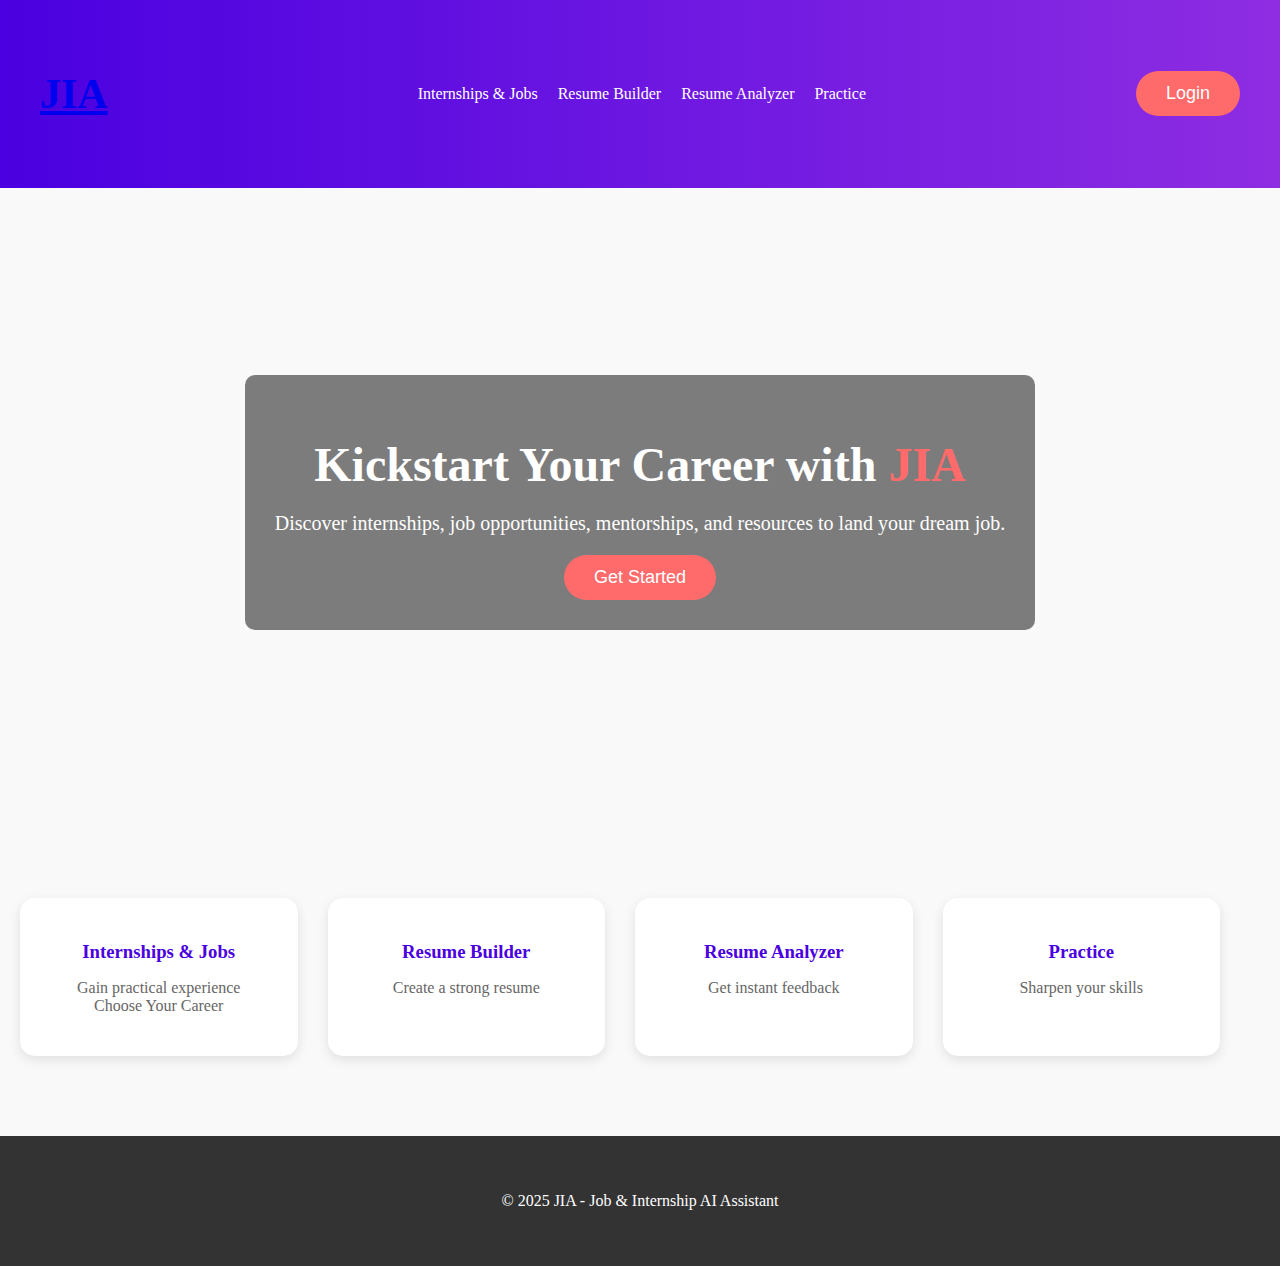
<file: index.html>
<!DOCTYPE html>
<html lang="en">
<head>
  <meta charset="UTF-8" />
  <meta name="viewport" content="width=device-width, initial-scale=1.0"/>
  <title>JIA - Job & Internship Assistant</title>
  <link rel="stylesheet" href="styles.css"/>
  <script src="https://accounts.google.com/gsi/client" async defer></script>
</head>

<body>
  <script>
    window.onload = function() {
      const authButtonsDiv = document.querySelector('.auth-buttons');
      const loggedInUser = JSON.parse(localStorage.getItem('loggedInUser'));
  
      if (loggedInUser && loggedInUser.name) {
        authButtonsDiv.innerHTML = `
          <div class="user-profile">
            <span>👤 ${loggedInUser.name}</span>
            <button onclick="logout()" class="logout-btn">Logout</button>
          </div>
        `;
      } else {
        authButtonsDiv.innerHTML = `
          <button onclick="window.location.href='login.html'" class="primary-btn">Login</button>
        `;
      }
    };
  
    function logout() {
      localStorage.removeItem('loggedInUser');
      window.location.reload();
    }
(function(){if(!window.chatbase||window.chatbase("getState")!=="initialized"){window.chatbase=(...arguments)=>{if(!window.chatbase.q){window.chatbase.q=[]}window.chatbase.q.push(arguments)};window.chatbase=new Proxy(window.chatbase,{get(target,prop){if(prop==="q"){return target.q}return(...args)=>target(prop,...args)}})}const onLoad=function(){const script=document.createElement("script");script.src="https://www.chatbase.co/embed.min.js";script.id="H99pIgYjJ6zWSJUrC5mF9";script.domain="www.chatbase.co";document.body.appendChild(script)};if(document.readyState==="complete"){onLoad()}else{window.addEventListener("load",onLoad)}})();

  </script>
  
  <header>
    <div class="container" style="display: flex; align-items: center; justify-content: space-between;">
      <div class="logo">
        <a href="index.html">
          <h2>JIA</h2>
        </a>
      </div>
  
      <nav>
        <ul class="nav-links" style="display: flex; gap: 20px; list-style: none;">
          <li><a href="internships.html">Internships & Jobs</a></li>
          <li><a href="resume-builder.html">Resume Builder</a></li>
          <li><a href="resume-analyzer.html">Resume Analyzer</a></li>
          <li><a href="practice.html">Practice</a></li>
        </ul>
      </nav>
  
      <div class="auth-buttons" style="display: flex; gap: 10px;">
        <button onclick="window.location.href='login.html'" class="primary-btn">Login</button>
      </div>
    </div>
  </header>
  

  <section class="hero">
    <div class="container hero-content">
      <h1>Kickstart Your Career with <span class="highlight">JIA</span></h1>
      <p>Discover internships, job opportunities, mentorships, and resources to land your dream job.</p>
      <button class="primary-btn" onclick="window.location.href='internships.html'">Get Started</button>
    </div>
  </section>

  <section class="opportunity-cards container">
    <div class="card">
      <a href="internships.html">
        <h3>Internships & Jobs</h3>
        <p>Gain practical experience <br>Choose Your Career</p>
      </a>
    </div>
    <div class="card">
      <a href="resume-builder.html">
        <h3>Resume Builder</h3>
        <p>Create a strong resume</p>
      </a>
    </div>
    <div class="card">
      <a href="resume-analyzer.html">
        <h3>Resume Analyzer</h3>
        <p>Get instant feedback</p>
      </a>
    </div>
    <div class="card">
      <a href="practice.html">
        <h3>Practice</h3>
        <p>Sharpen your skills</p>
      </a>
    </div>
  </section>

  <!-- LOGIN MODAL -->
  <div id="login-modal" class="modal" style="display:none;">
    <div class="modal-content">
      <span id="close-modal" style="float:right; cursor:pointer;">&times;</span>
      <h2>Login</h2>

      <form id="loginForm">
        <div class="input-group">
          <label for="username">Username</label>
          <input type="text" id="username" name="username" required/>
        </div>
        <div class="input-group">
          <label for="password">Password</label>
          <input type="password" id="password" name="password" required/>
        </div>
        <button type="submit">Login</button>
        <p>Don't have an account? <a href="#" id="signup-link">Sign up</a></p>
      </form>

      <div id="g_id_onload"
           data-client_id="817748357150-m3jrct5mscior3lmg6e14i86aeefhhpg.apps.googleusercontent.com"
           data-callback="handleCredentialResponse"
           data-auto_prompt="false">
      </div>

      <div class="g_id_signin"
           data-type="standard"
           data-size="large"
           data-theme="outline"
           data-text="continue_with"
           data-shape="pill"
           data-logo_alignment="left">
      </div>
    </div>
  </div>

  <footer>
    <div class="container">
      <p>&copy; 2025 JIA - Job & Internship AI Assistant</p>
    </div>
  </footer>

  <script src="auth.js"></script>
</body>
</html>
</file>
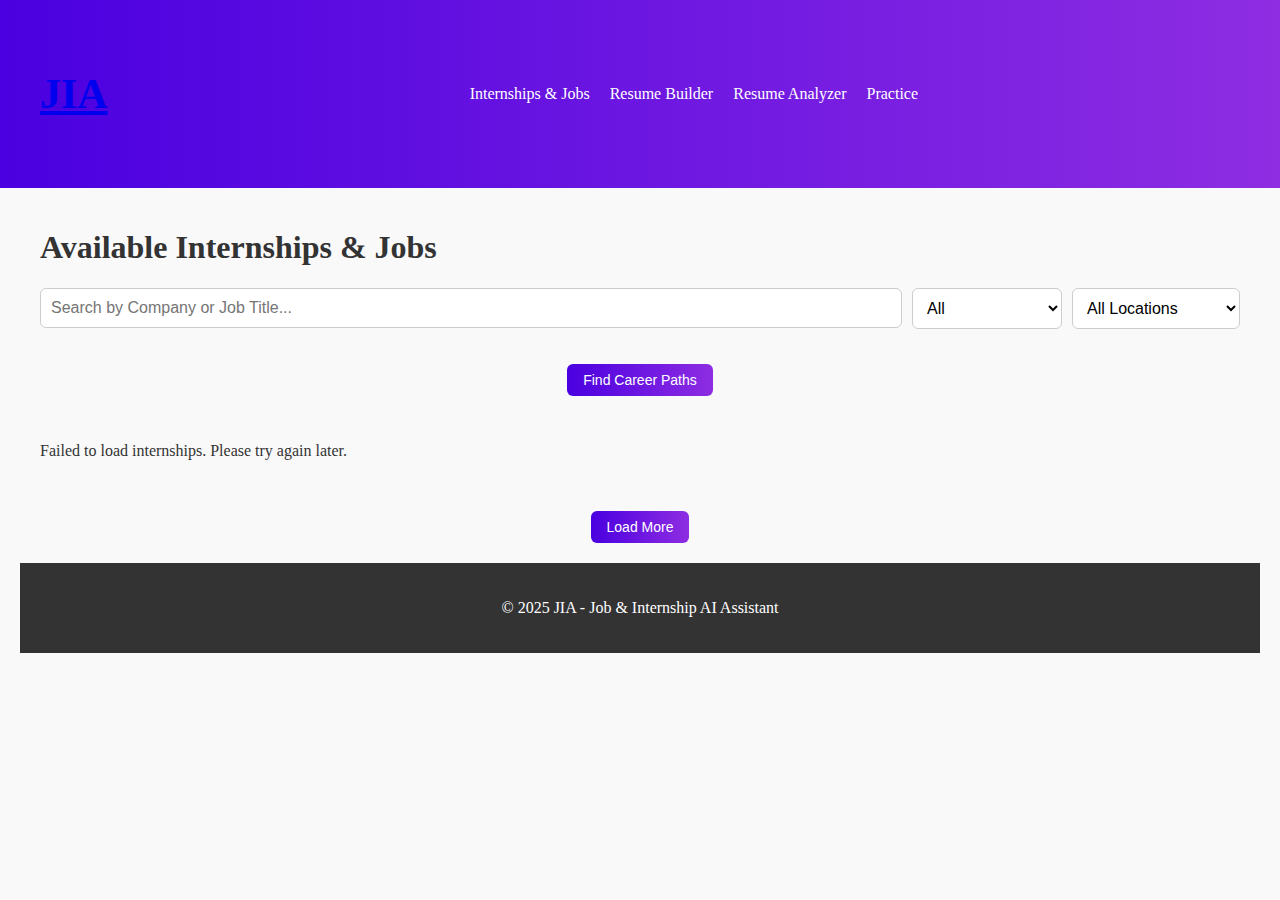
<file: internships.html>
<!DOCTYPE html>
<html lang="en">
<head>
  <meta charset="UTF-8" />
  <meta name="viewport" content="width=device-width, initial-scale=1.0"/>
  <title>Available Internships & Jobs - JIA</title>
  <link rel="stylesheet" href="styles.css" />
  <style>
    /* Internship Cards */
    .internships-container {
      display: grid;
      grid-template-columns: repeat(auto-fit, minmax(280px, 1fr));
      gap: 20px;
      margin-top: 30px;
    }

    .internship-card {
      background: #fff;
      border: 1px solid #ddd;
      border-radius: 12px;
      padding: 20px;
      transition: box-shadow 0.3s ease;
      display: flex;
      flex-direction: column;
      justify-content: space-between;
    }

    .internship-card:hover {
      box-shadow: 0 4px 12px rgba(0,0,0,0.1);
    }

    .internship-card h3 {
      margin-bottom: 10px;
      color: #4a00e0;
    }

    .internship-card p {
      margin: 5px 0;
      color: #555;
    }

    .apply-btn {
      margin-top: 15px;
      align-self: start;
      background: linear-gradient(to right, #4a00e0, #8e2de2);
      color: white;
      padding: 8px 16px;
      border-radius: 6px;
      text-decoration: none;
      font-size: 14px;
      border: none;
      cursor: pointer;
    }

    .apply-btn:hover {
      background: linear-gradient(to right, #8e2de2, #4a00e0);
    }

    .job-type {
      font-size: 14px;
      color: #8e2de2;
      margin-left: 5px;
    }

    .search-filter {
      display: flex;
      gap: 10px;
      margin: 20px 0;
      align-items: center;
      flex-wrap: wrap;
    }

    #searchInput, #sortSelect, #locationSelect {
      padding: 10px;
      border: 1px solid #ccc;
      border-radius: 6px;
      font-size: 16px;
      background: white;
    }

    #searchInput {
      flex: 1;
      min-width: 250px;
    }

    #sortSelect, #locationSelect {
      min-width: 150px;
    }

    /* Career Path Modal */
    .modal {
      display: none; /* Hidden by default */
      position: fixed;
      z-index: 1000;
      padding-top: 100px;
      left: 0;
      top: 0;
      width: 100%;
      height: 100%;
      overflow: auto;
      background: rgba(0,0,0,0.5);
    }

    .modal-content {
      background: #fff;
      margin: auto;
      padding: 20px;
      border: 1px solid #888;
      width: 90%;
      max-width: 400px;
      border-radius: 12px;
      text-align: center;
    }

    .close {
      color: #aaa;
      float: right;
      font-size: 28px;
      font-weight: bold;
      cursor: pointer;
    }

    .close:hover {
      color: black;
    }
  </style>
</head>

<body>
  <header>
    <div class="container header">
      <div class="logo">
        <a href="index.html"><h2>JIA</h2></a>
      </div>

      <nav>
        <ul class="nav-links">
          <li><a href="internships.html">Internships & Jobs</a></li>
          <li><a href="resume-builder.html">Resume Builder</a></li>
          <li><a href="resume-analyzer.html">Resume Analyzer</a></li>
          <li><a href="practice.html">Practice</a></li>
        </ul>
      </nav>

      <div class="auth-buttons"></div>
    </div>
  </header>

  <section class="container">
    <h1>Available Internships & Jobs</h1>

    <!-- Search + Sort Filters -->
    <div class="search-filter">
      <input type="text" id="searchInput" placeholder="Search by Company or Job Title..." oninput="filterAndDisplay()" />
      <select id="sortSelect" onchange="filterAndDisplay()">
        <option value="All">All</option>
        <option value="Internship">Internship</option>
        <option value="Full-Time">Full-Time</option>
      </select>
      <select id="locationSelect" onchange="filterAndDisplay()">
        <option value="All">All Locations</option>
        <option value="Work From Home">Work From Home</option>
        <option value="Bangalore, India">Bangalore, India</option>
        <option value="Hyderabad, India">Hyderabad, India</option>
        <option value="Gurgaon, India">Gurgaon, India</option>
        <option value="Noida, India">Noida, India</option>
        <option value="Global">Global</option>
      </select>
    </div>

    <!-- Find Career Paths Button -->
    <div style="text-align:center; margin-top: 20px;">
      <button id="careerPathBtn" class="apply-btn">Find Career Paths</button>
    </div>

    <!-- Internship Listings -->
    <div id="internship-list" class="internships-container">
      <!-- Jobs will load dynamically here -->
    </div>

    <div style="text-align:center; margin-top:20px;">
      <button id="loadMoreBtn" class="apply-btn" onclick="loadMore()">Load More</button>
    </div>

  </section>

  <footer class="container">
    <p>&copy; 2025 JIA - Job & Internship AI Assistant</p>
  </footer>

  <!-- Career Path Modal -->
  <div id="careerPathModal" class="modal">
    <div class="modal-content">
      <span class="close" onclick="closeCareerModal()">&times;</span>
      <h2>Find Career Paths</h2>
      <p>Select how you want to proceed:</p>
      <button onclick="enterSkills()" class="apply-btn">Enter Skills</button>
    </div>
  </div>

  <!-- Scripts -->
  <script src="auth.js"></script>

  <script>
    let allJobs = [];
    let filteredJobs = [];
    let visibleCount = 6; // Number of jobs to show initially

    document.addEventListener('DOMContentLoaded', async () => {
      const internshipList = document.getElementById('internship-list');
      internshipList.innerHTML = '<p>Loading jobs...</p>';

      try {
        // Fetch RemoteOK jobs
        const remoteResponse = await fetch('https://remoteok.com/api');
        const remoteData = await remoteResponse.json();
        const remoteJobs = remoteData.slice(1).map(job => ({
          title: job.position,
          company: job.company,
          salary: "N/A",
          location: job.location || "Remote",
          address: "Remote",
          applyLink: job.url,
          type: job.tags.includes('internship') || job.position.toLowerCase().includes('intern') ? "Internship" : "Full-Time"
        }));

        // Fetch Manual jobs from your backend
        const manualResponse = await fetch('http://localhost:5000/api/internships');
        const manualJobs = await manualResponse.json();

        // Merge both
        allJobs = [...manualJobs, ...remoteJobs];

        filterAndDisplay();
      } catch (error) {
        internshipList.innerHTML = '<p>Failed to load internships. Please try again later.</p>';
        console.error(error);
      }
    });

    function displayJobs(jobs) {
      const internshipList = document.getElementById('internship-list');
      internshipList.innerHTML = '';

      const toDisplay = jobs.slice(0, visibleCount);

      toDisplay.forEach(job => {
        internshipList.innerHTML += `
          <div class="internship-card">
            <h3>${job.title} <span class="job-type">(${job.type})</span></h3>
            <p><strong>Company:</strong> ${job.company}</p>
            <p><strong>Salary:</strong> ${job.salary}</p>
            <p><strong>Location:</strong> ${job.location}</p>
            <p><strong>Address:</strong> ${job.address}</p>
            <a href="${job.applyLink}" target="_blank" class="apply-btn">Apply Now</a>
          </div>
        `;
      });

      // Hide Load More if all jobs are shown
      if (visibleCount >= jobs.length) {
        document.getElementById('loadMoreBtn').style.display = 'none';
      } else {
        document.getElementById('loadMoreBtn').style.display = 'inline-block';
      }
    }

    function loadMore() {
      visibleCount += 6;
      displayJobs(filteredJobs);
    }

    function filterAndDisplay() {
      const searchTerm = document.getElementById('searchInput').value.toLowerCase();
      const selectedType = document.getElementById('sortSelect').value;
      const selectedLocation = document.getElementById('locationSelect').value;

      filteredJobs = allJobs.filter(job => {
        const matchesSearch = job.title.toLowerCase().includes(searchTerm) || job.company.toLowerCase().includes(searchTerm);
        const matchesType = (selectedType === 'All') || (job.type === selectedType);
        const matchesLocation = (selectedLocation === 'All') || (job.location === selectedLocation);
        return matchesSearch && matchesType && matchesLocation;
      });

      visibleCount = 6; // Reset when new filter is applied
      displayJobs(filteredJobs);
    }

    // Modal Handling
    const modal = document.getElementById("careerPathModal");

    document.getElementById("careerPathBtn").onclick = function() {
      modal.style.display = "block";
    }

    function closeCareerModal() {
      modal.style.display = "none";
    }

    function enterSkills() {
      closeCareerModal();
      window.location.href = "enter-skills.html"; // create this page
    }

    window.onclick = function(event) {
      if (event.target == modal) {
        modal.style.display = "none";
      }
    }
  </script>

</body>
</html>
</file>
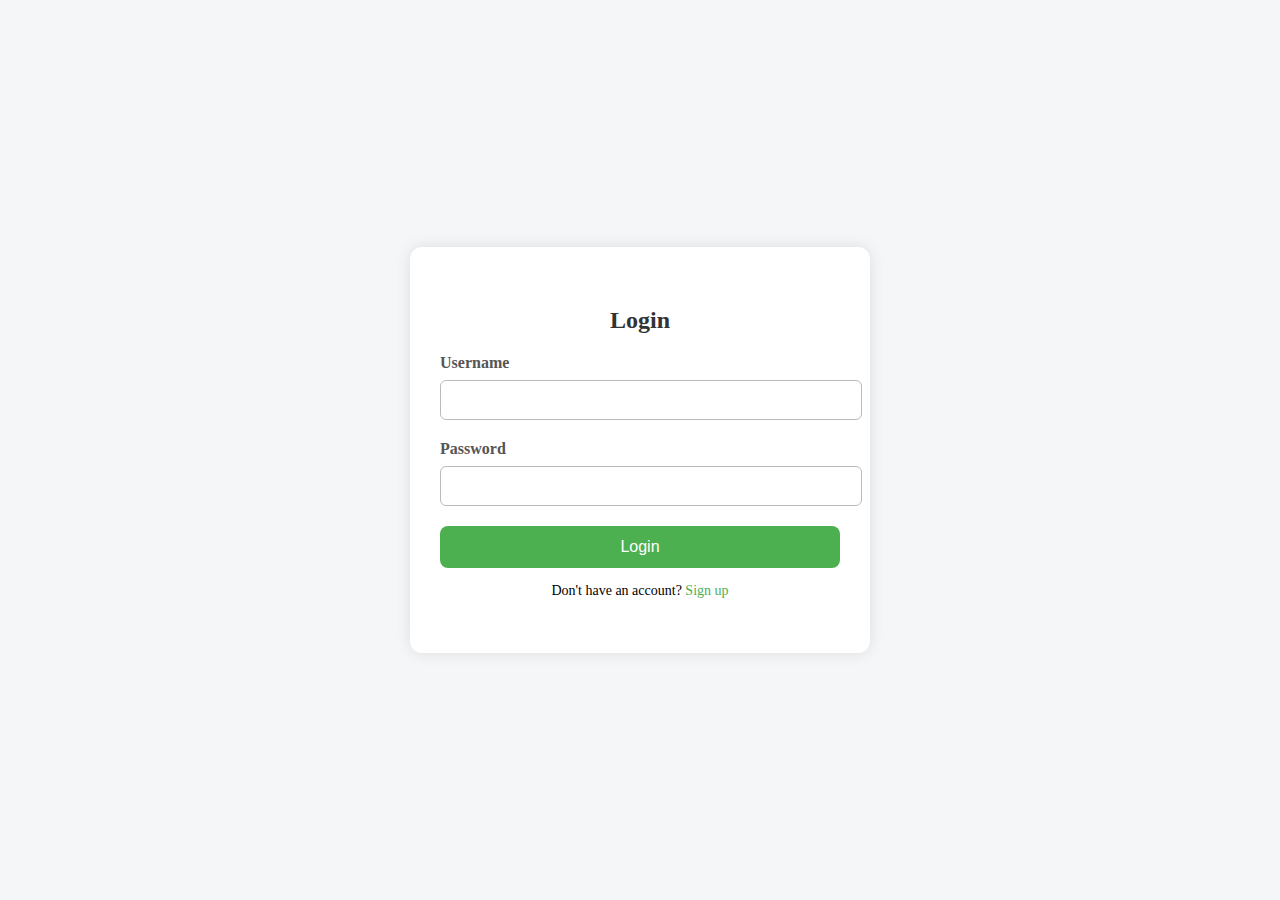
<file: login.html>
<!DOCTYPE html>
<html lang="en">
<head>
  <meta charset="UTF-8" />
  <meta name="viewport" content="width=device-width, initial-scale=1.0" />
  <title>Login</title>
  <link rel="stylesheet" href="styleslogin.css" />
</head>
<body>
  <div class="login-container">
    <h2>Login</h2>
    <form id="loginForm">
      <div class="input-group">
        <label for="username">Username</label>
        <input type="text" id="username" name="username" required />
      </div>
      <div class="input-group">
        <label for="password">Password</label>
        <input type="password" id="password" name="password" required />
      </div>
      <button type="submit" class="primary-btn">Login</button>
      <p class="signup-link">Don't have an account? <a href="signup.html">Sign up</a></p>
    </form>
  </div>

  <script>
    const form = document.getElementById('loginForm');

    form.addEventListener('submit', (e) => {
      e.preventDefault();

      const username = document.getElementById('username').value;
      const password = document.getElementById('password').value;

      const storedUser = JSON.parse(localStorage.getItem('jiaUser'));

      if (storedUser && storedUser.username === username && storedUser.password === password) {
        localStorage.setItem('loggedInUser', JSON.stringify({ name: storedUser.name }));
        window.location.href = "index.html";
      } else {
        alert("Invalid username or password");
      }
    });
  </script>
</body>
</html>
</file>
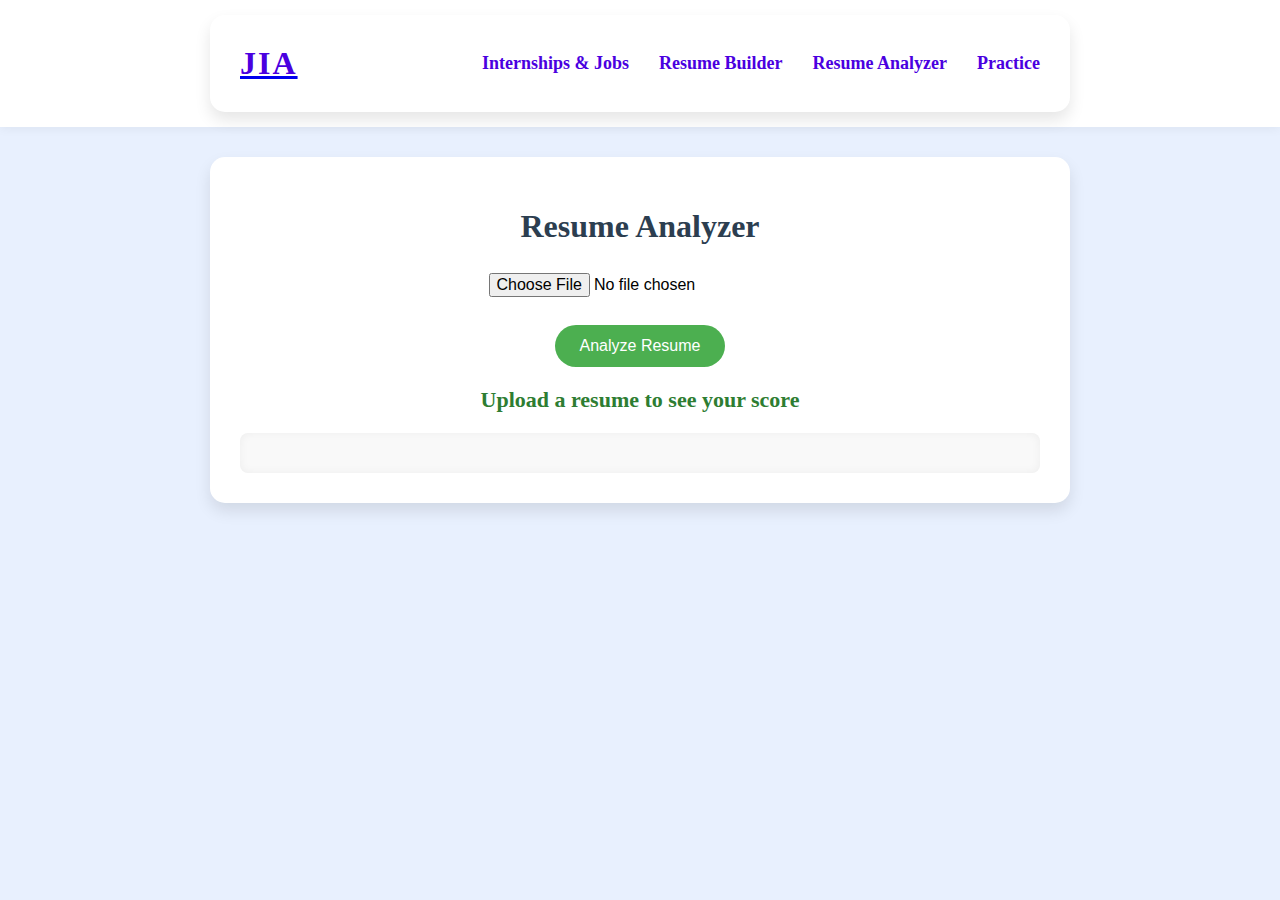
<file: resume-analyzer.html>
<!DOCTYPE html>
<html lang="en">
<head>
  <meta charset="UTF-8">
  <title>Resume Analyzer - JIA</title>
  <style>
    /* Header Styling */
    header {
      background: #ffffff;
      padding: 15px 0;
      margin-bottom: 30px;
      box-shadow: 0 2px 10px rgba(0,0,0,0.05);
    }

    .header {
      display: flex;
      justify-content: space-between;
      align-items: center;
      width: 90%;
      margin: auto;
    }

    .logo h2 {
      margin: 0;
      font-size: 32px;
      color: #4a00e0;
      font-weight: bold;
      letter-spacing: 2px;
    }

    .nav-links {
      list-style: none;
      display: flex;
      gap: 30px;
      margin: 0;
      padding: 0;
    }

    .nav-links li a {
      text-decoration: none;
      color: #4a00e0;
      font-size: 18px;
      font-weight: bold;
      transition: color 0.3s ease;
    }

    .nav-links li a:hover {
      color: #8e2de2;
    }

    body {
      font-family: 'Georgia', serif;
      background: #e8f0fe;
      padding: 0;
      margin: 0;
    }

    .container {
      max-width: 800px;
      margin: auto;
      background: white;
      padding: 30px;
      border-radius: 15px;
      box-shadow: 0 8px 16px rgba(0,0,0,0.1);
      animation: fadeIn 1s ease;
    }

    h1 {
      text-align: center;
      color: #2c3e50;
      margin-bottom: 20px;
    }

    input[type="file"], button {
      display: block;
      margin: 20px auto;
      font-size: 16px;
    }

    input[type="file"] {
      padding: 8px;
    }

    button {
      background-color: #4CAF50;
      color: white;
      padding: 12px 25px;
      border: none;
      border-radius: 25px;
      cursor: pointer;
      transition: background-color 0.3s ease;
    }

    button:hover {
      background-color: #45a049;
    }

    #score {
      font-size: 22px;
      font-weight: bold;
      color: #2e7d32;
      margin-top: 20px;
      text-align: center;
    }

    #feedback {
      margin-top: 20px;
      background: #f9f9f9;
      padding: 20px;
      border-radius: 8px;
      white-space: pre-wrap;
      box-shadow: inset 0 0 10px rgba(0,0,0,0.05);
    }

    #loading {
      display: none;
      text-align: center;
      margin-top: 20px;
    }

    .spinner {
      width: 50px;
      height: 50px;
      border: 5px solid #ccc;
      border-top: 5px solid #4CAF50;
      border-radius: 50%;
      animation: spin 1s linear infinite;
      margin: 10px auto;
    }

    @keyframes spin {
      0% { transform: rotate(0deg); }
      100% { transform: rotate(360deg); }
    }

    @keyframes fadeIn {
      from { opacity: 0; }
      to { opacity: 1; }
    }
  </style>
</head>
<body>

<header>
  <div class="container header">
    <div class="logo">
      <a href="index.html"><h2>JIA</h2></a>
    </div>
    <nav>
      <ul class="nav-links">
        <li><a href="internships.html">Internships & Jobs</a></li>
        <li><a href="resume-builder.html">Resume Builder</a></li>
        <li><a href="resume-analyzer.html">Resume Analyzer</a></li>
        <li><a href="practice.html">Practice</a></li>
      </ul>
    </nav>
  </div>
</header>

<div class="container">
  <h1>Resume Analyzer</h1>

  <input type="file" id="pdf-upload" accept=".pdf,.txt">
  <button id="analyze-btn">Analyze Resume</button>

  <div id="loading">
    <div class="spinner"></div>
    <div>⏳ Processing your resume...</div>
  </div>

  <div id="score">Upload a resume to see your score</div>
  <div id="feedback"></div>
</div>

<script>
  const uploadInput = document.getElementById('pdf-upload');
  const analyzeBtn = document.getElementById('analyze-btn');
  const loadingDiv = document.getElementById('loading');
  const scoreDiv = document.getElementById('score');
  const feedbackDiv = document.getElementById('feedback');

  analyzeBtn.addEventListener('click', async () => {
    const file = uploadInput.files[0];
    if (!file) {
      alert("Please upload a resume file first.");
      return;
    }

    // Show loading spinner
    loadingDiv.style.display = 'block';
    scoreDiv.textContent = '';
    feedbackDiv.textContent = '';

    const formData = new FormData();
    formData.append('file', file);

    try {
      const response = await fetch('http://127.0.0.1:5000/analyze', {
        method: 'POST',
        body: formData
      });

      const result = await response.json();

      if (result.error) {
        scoreDiv.textContent = 'Error analyzing resume.';
        feedbackDiv.textContent = result.error;
      } else {
        scoreDiv.textContent = `Resume Score: ${result.score}/100`;
        feedbackDiv.innerHTML = `
          <h3>Summary:</h3>
          <p>${result.summary}</p>
          <h3>Grammar Issues:</h3>
          <p>${result.grammar_issues} issues found.</p>
          <h3>Missing Sections:</h3>
          <p>${result.missing_sections.length > 0 ? result.missing_sections.join(', ') : 'None!'}</p>
          <h3>Sentiment Analysis:</h3>
          <p>${result.sentiment}</p>
        `;
      }
    } catch (error) {
      console.error(error);
      scoreDiv.textContent = 'Error connecting to AI server.';
      feedbackDiv.textContent = '';
    }

    // Hide loading spinner
    loadingDiv.style.display = 'none';
  });
</script>

</body>
</html>
</file>
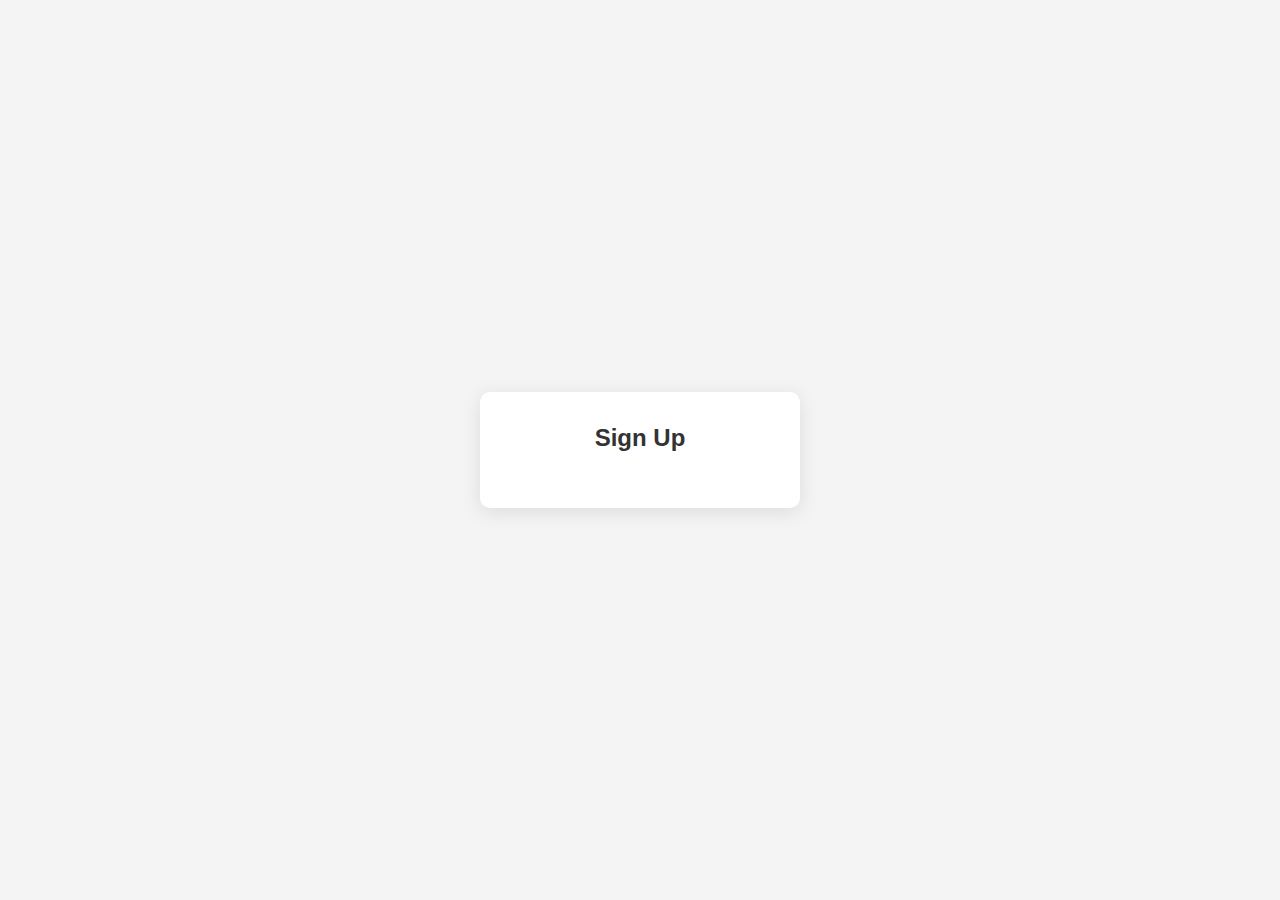
<file: signup.html>
<!DOCTYPE html>
<html lang="en">
<head>
  <meta charset="UTF-8" />
  <meta name="viewport" content="width=device-width, initial-scale=1.0"/>
  <title>Sign Up</title>
  <link rel="stylesheet" href="style.css" />
  <script src="https://accounts.google.com/gsi/client" async defer></script>
</head>
<body>
  <div class="login-container">
    <h2>Sign Up</h2>

    <!-- Google Sign-In Initialization -->
    <div id="g_id_onload"
         data-client_id="817748357150-m3jrct5mscior3lmg6e14i86aeefhhpg.apps.googleusercontent.com"
         data-callback="handleCredentialResponse"
         data-auto_prompt="false">
    </div>

    <!-- Google Sign-In Button -->
    <div class="g_id_signin"
         data-type="standard"
         data-size="large"
         data-theme="outline"
         data-text="continue_with"
         data-shape="pill"
         data-logo_alignment="left">
    </div>

    <!-- Hidden Sign-Up Form -->
    <form id="signup-form" style="display:none;">
      <div class="input-group">
        <label for="username">Username</label>
        <input type="text" id="username" required>
      </div>
      <div class="input-group">
        <label for="password">Password</label>
        <input type="password" id="password" required>
      </div>
      <div class="input-group">
        <label for="confirm-password">Confirm Password</label>
        <input type="password" id="confirm-password" required>
      </div>
      <button type="submit">Create Account</button>
    </form>
  </div>

  <script>
    // Handle Google Sign-In
    function handleCredentialResponse(response) {
      const data = parseJwt(response.credential);
      const username = data.email.split('@')[0];

      document.getElementById("username").value = username;
      document.getElementById("signup-form").style.display = "block";
    }

    // Decode JWT token from Google
    function parseJwt(token) {
      const base64Url = token.split('.')[1];
      const base64 = base64Url.replace(/-/g, '+').replace(/_/g, '/');
      const jsonPayload = decodeURIComponent(
        atob(base64).split('').map(c =>
          '%' + ('00' + c.charCodeAt(0).toString(16)).slice(-2)
        ).join('')
      );
      return JSON.parse(jsonPayload);
    }

    // Handle Signup Form
    document.getElementById("signup-form").addEventListener("submit", function(e) {
      e.preventDefault();

      const username = document.getElementById("username").value;
      const password = document.getElementById("password").value;
      const confirmPassword = document.getElementById("confirm-password").value;

      if (password !== confirmPassword) {
        alert("Passwords do not match. Please re-enter.");
        return;
      }

      // Save new user to localStorage (simulating registration)
      const newUser = {
        name: username,
        username: username,
        password: password
      };

      localStorage.setItem("jiaUser", JSON.stringify(newUser));
      localStorage.setItem("loggedInUser", JSON.stringify({ name: username }));

      // Redirect to homepage
      window.location.href = "index.html";
    });
  </script>
</body>
</html>
</file>
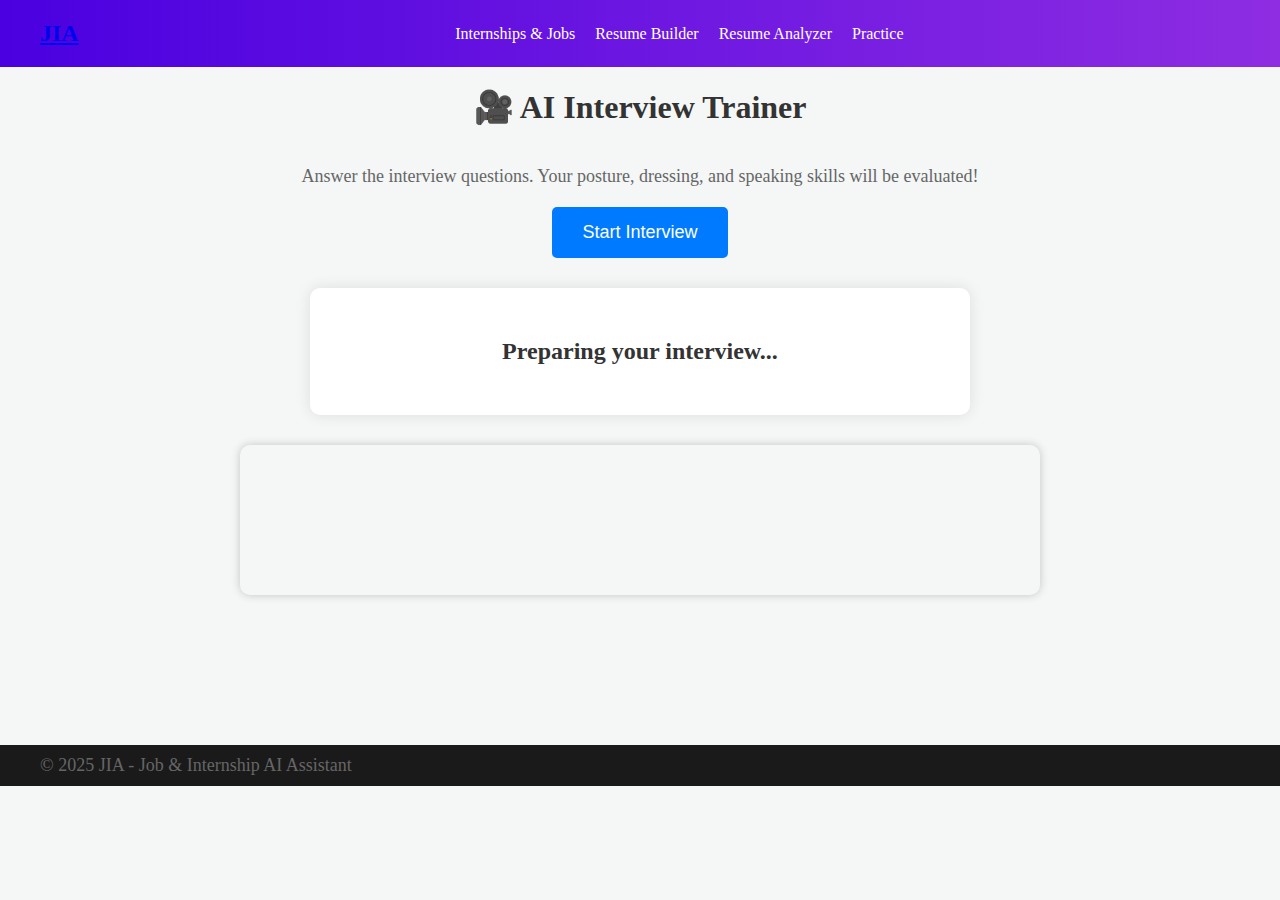
<file: video-training.html>
<!DOCTYPE html>
<html lang="en">
<head>
  <meta charset="UTF-8">
  <meta name="viewport" content="width=device-width, initial-scale=1.0">
  <title>AI Interview Trainer - JIA</title>
  <link rel="stylesheet" href="styles.css">
  <style>
    body {
      font-family: 'Georgia', serif;
      background-color: #f4f7f6;
      margin: 0;
      padding: 0;
    }

    header {
      background-color: #1a1a1a;
      padding: 20px 0;
      color: #fff;
    }

    .container {
      display: flex;
      justify-content: space-between;
      align-items: center;
      max-width: 1200px;
      margin: 0 auto;
      padding: 0 20px;
    }

    .logo h2 {
      margin: 0;
      font-size: 24px;
    }

    nav ul {
      display: flex;
      gap: 20px;
      list-style: none;
      margin: 0;
    }

    nav a {
      color: #fff;
      text-decoration: none;
      font-size: 16px;
    }

    nav a:hover {
      color: #d1d1d1;
    }

    .auth-buttons {
      display: flex;
      gap: 15px;
    }

    .auth-buttons a {
      color: #fff;
      text-decoration: none;
      font-size: 16px;
    }

    .auth-buttons a:hover {
      color: #d1d1d1;
    }

    .training-container {
      margin-top: 40px;
      display: flex;
      flex-direction: column;
      align-items: center;
      text-align: center;
      max-width: 800px;
      margin: 0 auto;
    }

    h1 {
      font-size: 32px;
      color: #333;
    }

    p {
      font-size: 18px;
      color: #666;
      margin-bottom: 20px;
    }

    #start-button {
      padding: 15px 30px;
      font-size: 18px;
      background-color: #007bff;
      color: white;
      border: none;
      border-radius: 5px;
      cursor: pointer;
      transition: background-color 0.3s ease;
    }

    #start-button:hover {
      background-color: #0056b3;
    }

    #tips {
      display: none;
      background-color: #fff3cd;
      padding: 15px;
      border-radius: 8px;
      box-shadow: 0px 0px 15px rgba(0,0,0,0.1);
      max-width: 600px;
      margin-top: 20px;
      color: #856404;
    }

    .question-box {
      background: #fff;
      padding: 30px;
      border-radius: 10px;
      box-shadow: 0px 0px 15px rgba(0,0,0,0.1);
      margin-top: 30px;
      max-width: 600px;
      width: 100%;
    }

    #current-question {
      font-size: 24px;
      color: #333;
    }

    video {
      margin-top: 30px;
      width: 100%;
      max-width: 800px;
      border-radius: 10px;
      box-shadow: 0px 0px 10px rgba(0,0,0,0.2);
    }

    .feedback-report {
      background: #eef6f9;
      margin-top: 30px;
      padding: 20px;
      border-radius: 10px;
      text-align: left;
      width: 100%;
      max-width: 800px;
      display: none;
    }

    footer {
      background-color: #1a1a1a;
      color: white;
      padding: 10px 0;
      text-align: center;
    }

    footer p {
      margin: 0;
    }
  </style>
</head>

<body>
  <header>
    <div class="container">
      <div class="logo">
        <a href="index.html"><h2>JIA</h2></a>
      </div>

      <nav>
        <ul>
          <li><a href="internships.html">Internships & Jobs</a></li>
          <li><a href="resume-builder.html">Resume Builder</a></li>
          <li><a href="resume-analyzer.html">Resume Analyzer</a></li>
          <li><a href="practice.html">Practice</a></li>
        </ul>
      </nav>

      <div class="auth-buttons">
        <!-- Authentication buttons can go here -->
      </div>
    </div>
  </header>

  <section class="container training-container">
    <h1>🎥 AI Interview Trainer</h1>
    <p>Answer the interview questions. Your posture, dressing, and speaking skills will be evaluated!</p>

    <!-- Start Interview Button -->
    <button id="start-button">Start Interview</button>

    <!-- Tips Section -->
    <div id="tips">
      <p>Get ready! Sit straight, look into the camera, and speak clearly. Starting in <span id="countdown">5</span> seconds...</p>
    </div>

    <!-- Question Box -->
    <div class="question-box" id="question-box">
      <h2 id="current-question">Preparing your interview...</h2>
    </div>

    <!-- Video and Canvas for Snapshot -->
    <video id="preview" autoplay muted></video>
    <canvas id="snapshot"></canvas>

    <!-- Feedback Report -->
    <div class="feedback-report" id="feedback"></div>
  </section>

  <footer>
    <div class="container">
      <p>&copy; 2025 JIA - Job & Internship AI Assistant</p>
    </div>
  </footer>

  <script>
    const questions = [
      "Tell me about yourself.",
      "Why do you want to work here?",
      "What are your strengths?",
      "What are your weaknesses?",
      "Describe a challenge you faced and how you overcame it.",
      "Where do you see yourself in five years?",
      "Why should we hire you?",
      "Tell me about a time you worked in a team.",
      "How do you handle pressure?",
      "Do you have any questions for us?"
    ];

    let questionIndex = 0;
    let stream, mediaRecorder, recordedBlobs = [];
    let speakingDuration = 0;
    let recognition;
    let hasConfirmed = false;

    const startButton = document.getElementById('start-button');
    const tipsDiv = document.getElementById('tips');
    const countdownSpan = document.getElementById('countdown');

    startButton.addEventListener('click', () => {
      if (!hasConfirmed) {
        document.getElementById('current-question').textContent = "Are you ready? Click 'Start Interview' again to begin!";
        hasConfirmed = true;
      } else {
        // Show tips and start countdown
        tipsDiv.style.display = 'block';
        let countdown = 5;
        countdownSpan.textContent = countdown;
        const timer = setInterval(() => {
          countdown--;
          countdownSpan.textContent = countdown;
          if (countdown === 0) {
            clearInterval(timer);
            tipsDiv.style.display = 'none';
            startButton.style.display = 'none'; // Hide start button when starting
            startInterview();
          }
        }, 1000);
      }
    });

    async function startInterview() {
      // Start webcam
      stream = await navigator.mediaDevices.getUserMedia({ video: true, audio: true });
      document.getElementById('preview').srcObject = stream;

      // Start recording
      recordedBlobs = [];
      mediaRecorder = new MediaRecorder(stream);
      mediaRecorder.ondataavailable = (e) => { if (e.data.size > 0) recordedBlobs.push(e.data); };
      mediaRecorder.start();

      // Start speech recognition
      startSpeechRecognition();

      // Start showing questions
      nextQuestion();
    }

    function nextQuestion() {
      if (questionIndex < questions.length) {
        document.getElementById('current-question').textContent = questions[questionIndex];
        questionIndex++;
        setTimeout(nextQuestion, 10000); // 10 seconds per question
      } else {
        endInterview();
      }
    }

    function startSpeechRecognition() {
      if (!('webkitSpeechRecognition' in window)) return;
      recognition = new webkitSpeechRecognition();
      recognition.continuous = true;
      recognition.lang = 'en-US';
      recognition.onresult = function(event) {
        for (let i = event.resultIndex; i < event.results.length; ++i) {
          if (event.results[i].isFinal) {
            speakingDuration += event.results[i][0].transcript.length / 5; // rough estimation
          }
        }
      };
      recognition.start();
    }

    function endInterview() {
      mediaRecorder.stop();
      stream.getTracks().forEach(track => track.stop());
      if (recognition) recognition.stop();

      document.getElementById('current-question').textContent = "Interview Completed! Generating Feedback...";

      setTimeout(() => generateFeedback(), 3000);
    }

    function generateFeedback() {
      // Capture snapshot for posture and dressing simulation
      const canvas = document.getElementById('snapshot');
      const video = document.getElementById('preview');
      canvas.width = video.videoWidth;
      canvas.height = video.videoHeight;
      const ctx = canvas.getContext('2d');
      ctx.drawImage(video, 0, 0, canvas.width, canvas.height);

      // Simulate posture, dressing, English skills feedback
      let posture = Math.random() > 0.5 ? "Good (Straight posture)" : "Needs Improvement (Slouching detected)";
      let dressing = Math.random() > 0.5 ? "Professional Appearance" : "Casual/Needs Formal Dress";
      let englishSkill = speakingDuration > 100 ? "Fluent English Communication" : "Basic/Moderate English Skills";
      let confidence = Math.min(Math.round((speakingDuration / 120) * 100), 100); // Out of 100

      const feedbackDiv = document.getElementById('feedback');
      feedbackDiv.innerHTML = `
        <h2>📝 AI Feedback Report</h2>
        <p><strong>Posture:</strong> ${posture}</p>
        <p><strong>Dressing Style:</strong> ${dressing}</p>
        <p><strong>English Communication:</strong> ${englishSkill}</p>
        <p><strong>Confidence Score:</strong> ${confidence}%</p>
      `;
      feedbackDiv.style.display = 'block';
    }
  </script>

</body>
</html>
</file>
<file: styles.css>
/* Global Styles */
body {
    margin: 0;
    font-family: 'Georgia', serif;
    background: #f9f9f9;
    color: #333;
  }
  
  .container {
    max-width: 1200px;
    margin: auto;
    padding: 20px;
  }
  
  /* Header */
  header {
    background: linear-gradient(to right, #4a00e0, #8e2de2);
    padding: 15px 0;
    color: white;
  }
  
  .logo {
    font-size: 28px;
    font-weight: bold;
  }
  
  header .container {
    display: flex;
    justify-content: space-between;
    align-items: center;
  }
  
  .nav-links {
    list-style: none;
    display: flex;
    gap: 20px;
  }
  
  .nav-links a {
    color: white;
    text-decoration: none;
    font-size: 16px;
  }
  
  .nav-links a:hover {
    text-decoration: underline;
  }
  
  .auth-buttons {
    display: flex;
    gap: 10px;
  }
  
  .login-btn, .logout-btn {
    background: white;
    color: #4a00e0;
    border: none;
    padding: 8px 18px;
    font-size: 16px;
    border-radius: 20px;
    cursor: pointer;
  }
  
  .login-btn:hover, .logout-btn:hover {
    background: #ddd;
  }
  
  /* Hero Section */
  .hero {
    background: url('https://images.unsplash.com/photo-1519389950473-47ba0277781c') no-repeat center center/cover;
    height: 70vh;
    display: flex;
    align-items: center;
    color: white;
    text-align: center;
  }
  
  .hero-content {
    background: rgba(0, 0, 0, 0.5);
    padding: 30px;
    border-radius: 10px;
  }
  
  .hero h1 {
    font-size: 48px;
    margin-bottom: 15px;
  }
  
  .hero p {
    font-size: 20px;
    margin-bottom: 20px;
  }
  
  .primary-btn {
    background: #ff6b6b;
    color: white;
    border: none;
    padding: 12px 30px;
    font-size: 18px;
    border-radius: 30px;
    cursor: pointer;
    transition: background 0.3s ease;
  }
  
  .primary-btn:hover {
    background: #ff4757;
  }
  
  .highlight {
    color: #ff6b6b;
  }
  
  /* Opportunity Cards */
  .opportunity-cards {
    display: grid;
    grid-template-columns: repeat(auto-fit, minmax(250px, 1fr));
    gap: 30px;
    margin: 60px 0;
  }
  
  .card {
    background: white;
    border-radius: 15px;
    box-shadow: 0 4px 12px rgba(0,0,0,0.1);
    text-align: center;
    padding: 25px;
    transition: transform 0.3s ease;
  }
  
  .card:hover {
    transform: translateY(-10px);
  }
  
  .card h3 {
    margin-bottom: 10px;
    color: #4a00e0;
  }
  
  .card p {
    color: #666;
  }
  
  .card a {
    text-decoration: none;
    color: inherit;
  }
  
  /* Footer */
  footer {
    background: #333;
    color: white;
    text-align: center;
    padding: 20px 0;
  }
</file>
<file: styleslogin.css>
body {
    font-family: Georgia, 'Times New Roman', Times, serif;
    background: #f4f6f8;
    margin: 0;
    padding: 0;
    display: flex;
    height: 100vh;
    justify-content: center;
    align-items: center;
  }
  
  .login-container {
    background: white;
    padding: 40px 30px;
    border-radius: 12px;
    box-shadow: 0 0 15px rgba(0,0,0,0.1);
    width: 100%;
    max-width: 400px;
    text-align: center;
  }
  
  h2 {
    margin-bottom: 20px;
    color: #333;
  }
  
  .input-group {
    text-align: left;
    margin-bottom: 20px;
  }
  
  .input-group label {
    display: block;
    margin-bottom: 8px;
    font-weight: bold;
    color: #555;
  }
  
  .input-group input {
    width: 100%;
    padding: 10px;
    border: 1px solid #bbb;
    border-radius: 6px;
    font-size: 16px;
  }
  
  .primary-btn {
    background-color: #4CAF50;
    color: white;
    padding: 12px 20px;
    border: none;
    border-radius: 8px;
    font-size: 16px;
    cursor: pointer;
    width: 100%;
    transition: background-color 0.3s;
  }
  
  .primary-btn:hover {
    background-color: #45a049;
  }
  
  .signup-link {
    margin-top: 15px;
    font-size: 14px;
  }
  
  .signup-link a {
    color: #4CAF50;
    text-decoration: none;
  }
  
  .signup-link a:hover {
    text-decoration: underline;
  }
</file>
<file: style.css>
/* Reset and Base */
* {
    margin: 0;
    padding: 0;
    box-sizing: border-box;
  }
  
  body {
    font-family: 'Segoe UI', Tahoma, Geneva, Verdana, sans-serif;
    background: #f4f4f4;
    display: flex;
    align-items: center;
    justify-content: center;
    height: 100vh;
  }
  
  /* Container for both login and signup */
  .login-container {
    background: #fff;
    padding: 2rem;
    border-radius: 10px;
    box-shadow: 0 4px 20px rgba(0, 0, 0, 0.1);
    width: 320px;
  }
  
  /* Headings */
  h2 {
    text-align: center;
    margin-bottom: 1.5rem;
    color: #333;
  }
  
  /* Input Fields */
  .input-group {
    margin-bottom: 1rem;
  }
  
  .input-group label {
    display: block;
    margin-bottom: 0.5rem;
    font-weight: 500;
    color: #444;
  }
  
  .input-group input {
    width: 100%;
    padding: 0.5rem;
    border: 1px solid #ddd;
    border-radius: 5px;
    font-size: 1rem;
  }
  
  /* Buttons */
  button {
    width: 100%;
    padding: 0.7rem;
    background-color: #007bff;
    color: #fff;
    border: none;
    border-radius: 5px;
    font-weight: bold;
    cursor: pointer;
    font-size: 1rem;
    transition: background 0.3s ease;
  }
  
  button:hover {
    background-color: #0056b3;
  }
  
  /* Gmail Button */
  .gmail-btn {
    width: 100%;
    padding: 0.7rem;
    background-color: #db4437;
    color: white;
    border: none;
    border-radius: 5px;
    font-weight: bold;
    cursor: pointer;
    transition: background 0.3s ease;
    margin-bottom: 1rem;
  }
  
  .gmail-btn:hover {
    background-color: #c23321;
  }
  
  /* Link below form */
  .signup-link {
    text-align: center;
    margin-top: 1rem;
    font-size: 0.9rem;
  }
  
  .signup-link a {
    color: #007bff;
    text-decoration: none;
  }
  
  .signup-link a:hover {
    text-decoration: underline;
  }
  
  /* Responsive for small devices */
  @media (max-width: 400px) {
    .login-container {
      width: 90%;
      padding: 1.5rem;
    }
  }
</file>
